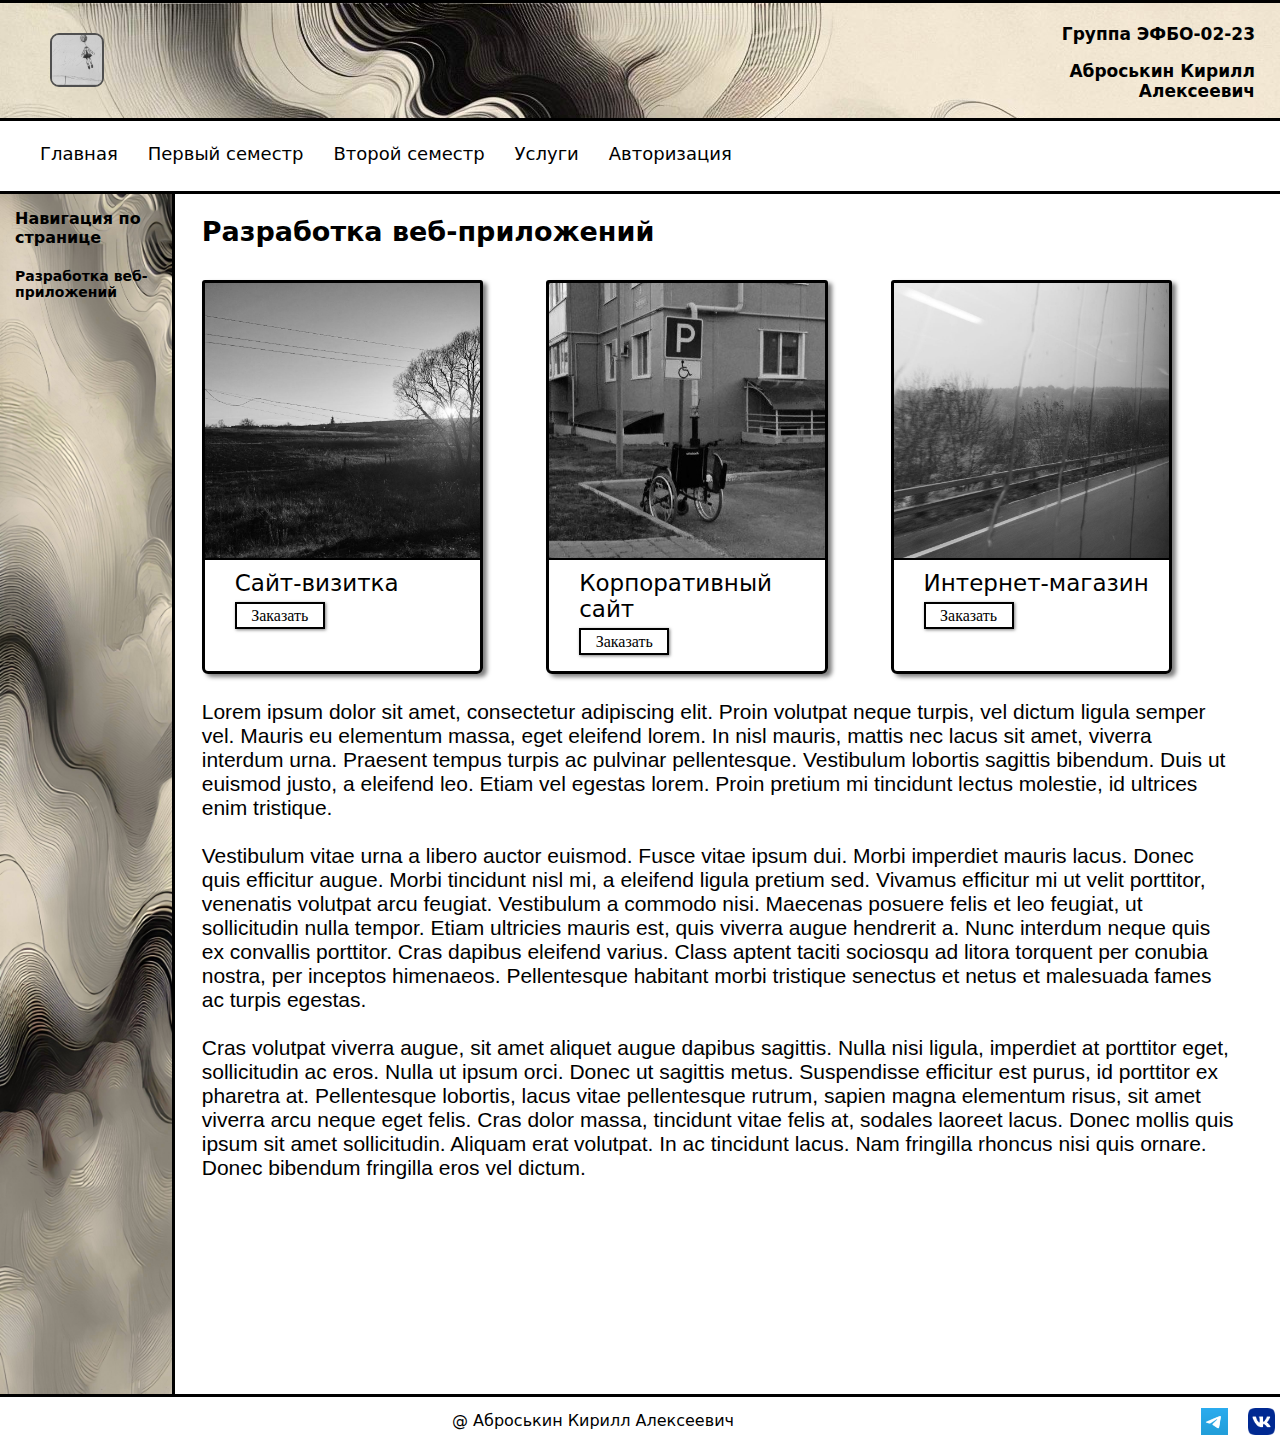
<file: prak1(2).html>
<!DOCTYPE html>
<html lang="en">
<head>
    <style>
        a {
         text-decoration: none; 
        }
       </style>
    <meta charset="UTF-8">
    <meta name="viewport" content="width=device-width, initial-scale=1.0">
    <title>Мой сайт</title>
    <link rel="stylesheet" type="text/css" href="adaptive_styles.css" />
    <script src ="prak1_scripts.js" defer></script>
</head>
<body>
    <header>
        <div class="top-header">
            <div class="container1">
                <a href="index.html" class="logoHref"><img src="logo.jpg" class="logo-image"></a>
            </div>
            <div class="container2">
                <p>Гpyппa ЭФБО-02-23</p>
                <p>Аброськин Кирилл Алексеевич</p>
            </div>
        </div>
        
        <div class="container3">
                <a href="index.html" class="animation">Главная</a>
                <a href="prak1(3).html" class="animation">Первый семестр</a>
                <a href="prak1(4).html" class="animation">Второй семестр</a>
                <a href="#" class="animation">Услуги</a>
                <a href="#" class="animation">Авторизация</a>
        </div>
    </header>

    <main>
        <nav>
            <div class = "navigation2">
                <div class = "navigationText">
                <a class="a_nav">Навигация по странице</a><br>
                <a href="#web" class="animation2">Разработка веб-приложений</a>
                </div>
            </div>
        </nav>

        <div class = "mainText">

            <h2 id="web">Разработка веб-приложений</h2>

            <div class = "uslugi">
                <div class = "usluga1">
                    <div class = "uslugaSmall">
                        <img src="derevnya.jpg" class = "usluga_pic">
                    </div>
                    <div class = "uslugaText">Сайт-визитка</div>
                    <button class = "zakazButton">Заказать</button>
                </div>
                <div class = "usluga1">
                    <div class = "uslugaSmall">
                        <img src="invalid.jpg" class = "usluga_pic">
                    </div>
                    <div class = "uslugaText">Корпоративный сайт</div>
                    <button class = "zakazButton">Заказать</button>
                </div>
                <div class = "usluga1">
                    <div class = "uslugaSmall">
                        <img src="okno.jpg"  class = "usluga_pic">
                    </div>
                    <div class = "uslugaText">Интернет-магазин</div>
                    <button class = "zakazButton">Заказать</button>
                </div>
            </div>
            <br><br>
            <div class="different_text">Lorem ipsum dolor sit amet, consectetur adipiscing elit. Proin volutpat neque turpis, vel dictum ligula semper vel. Mauris eu elementum massa, eget eleifend lorem. In nisl mauris, mattis nec lacus sit amet, viverra interdum urna. Praesent tempus turpis ac pulvinar pellentesque. Vestibulum lobortis sagittis bibendum. Duis ut euismod justo, a eleifend leo. Etiam vel egestas lorem. Proin pretium mi tincidunt lectus molestie, id ultrices enim tristique. <br><br>

                Vestibulum vitae urna a libero auctor euismod. Fusce vitae ipsum dui. Morbi imperdiet mauris lacus. Donec quis efficitur augue. Morbi tincidunt nisl mi, a eleifend ligula pretium sed. Vivamus efficitur mi ut velit porttitor, venenatis volutpat arcu feugiat. Vestibulum a commodo nisi. Maecenas posuere felis et leo feugiat, ut sollicitudin nulla tempor. Etiam ultricies mauris est, quis viverra augue hendrerit a. Nunc interdum neque quis ex convallis porttitor. Cras dapibus eleifend varius. Class aptent taciti sociosqu ad litora torquent per conubia nostra, per inceptos himenaeos. Pellentesque habitant morbi tristique senectus et netus et malesuada fames ac turpis egestas.<br><br>
    
                Cras volutpat viverra augue, sit amet aliquet augue dapibus sagittis. Nulla nisi ligula, imperdiet at porttitor eget, sollicitudin ac eros. Nulla ut ipsum orci. Donec ut sagittis metus. Suspendisse efficitur est purus, id porttitor ex pharetra at. Pellentesque lobortis, lacus vitae pellentesque rutrum, sapien magna elementum risus, sit amet viverra arcu neque eget felis. Cras dolor massa, tincidunt vitae felis at, sodales laoreet lacus. Donec mollis quis ipsum sit amet sollicitudin. Aliquam erat volutpat. In ac tincidunt lacus. Nam fringilla rhoncus nisi quis ornare. Donec bibendum fringilla eros vel dictum.</div>

        </div>
    </main>
    <footer>
        <div class = "name">
            @ Аброськин Кирилл Алексеевич
        </div>
        <div class = "nnpictures">
            <div class = "telegram"> <a href = "#"><img src="telegram.png" height = "27px" width = "27px"></a> </div>
            <div class = "vk"> <a href = "#"><img src="vk.png" height = "27px" width = "27px"></a> </div>
        </div>
    </footer>

    <div class="modal">
        <div class="modal__main">
            <h2 class="modal__title">Разработка веб-приложений</h2>
            <p>Заполните форму, и мы обязательно свяжемся с вами в ближайшее время для уточнения деталей</p>
    
            <div class="modal__form">
                <div class = "form">
                    Как вас зовут
                    <input type="text" name="username" placeholder="например Иванов Иван Иванович"/>
                </div>
                <div class = "form">
                    Ваш e-mail
                    <input type="email" name="email" placeholder="test@mail.ru"/>	
                </div>
                <div class = "form">
                    Телефон
                    <input type="text" name="phoneNumber" placeholder="+7 999 999 99 99"/>	
                </div>
                <div class = "form">
                    Страна
                    <select name="Страна">
                        <option value="Россия">Россия</option>
                        <option value="Беларусь">Беларусь</option>
                        <option value="Казахстан">Казахстан</option>
                    </select>
                </div>
                <div class = "form">
                    Дата
                    <input class="date" type="date" pattern="[0-9]{2}\.[0-9]{2}\.[0-9]{4}" required>
                </div>
                <div class = "form">
                    Комментарий
                    <textarea></textarea>
                </div>
                <div class="form">
                    <label for="agree">
                        <input class="regCheckbox" type="checkbox" id="agree" required>
                        Согласен на обработку персональных данных
                    </label>
                </div>

                <input class="submit" type="submit" name="send" value="Отправить заявку"/>
            </div>


            <button class="modal__close">&#10006</button>
    
        </div>
      </div>

</body>
</html>
</file>
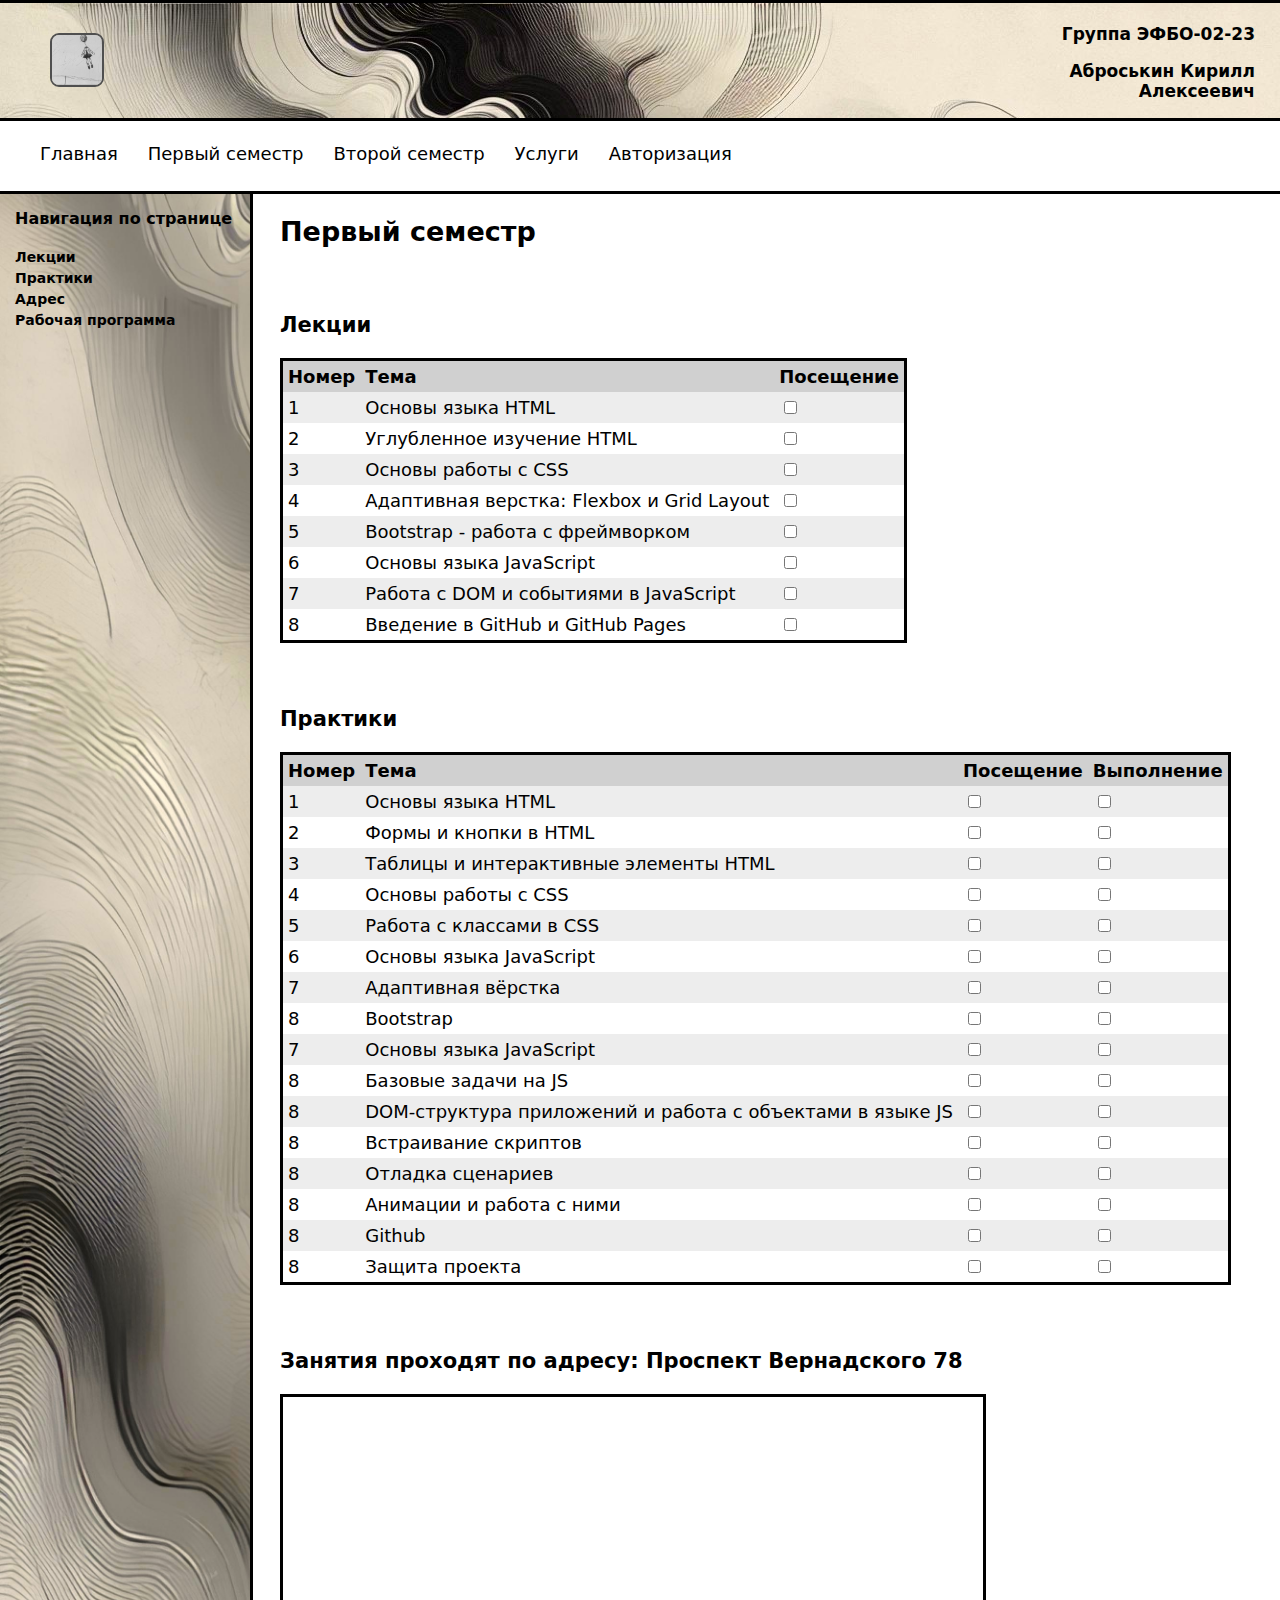
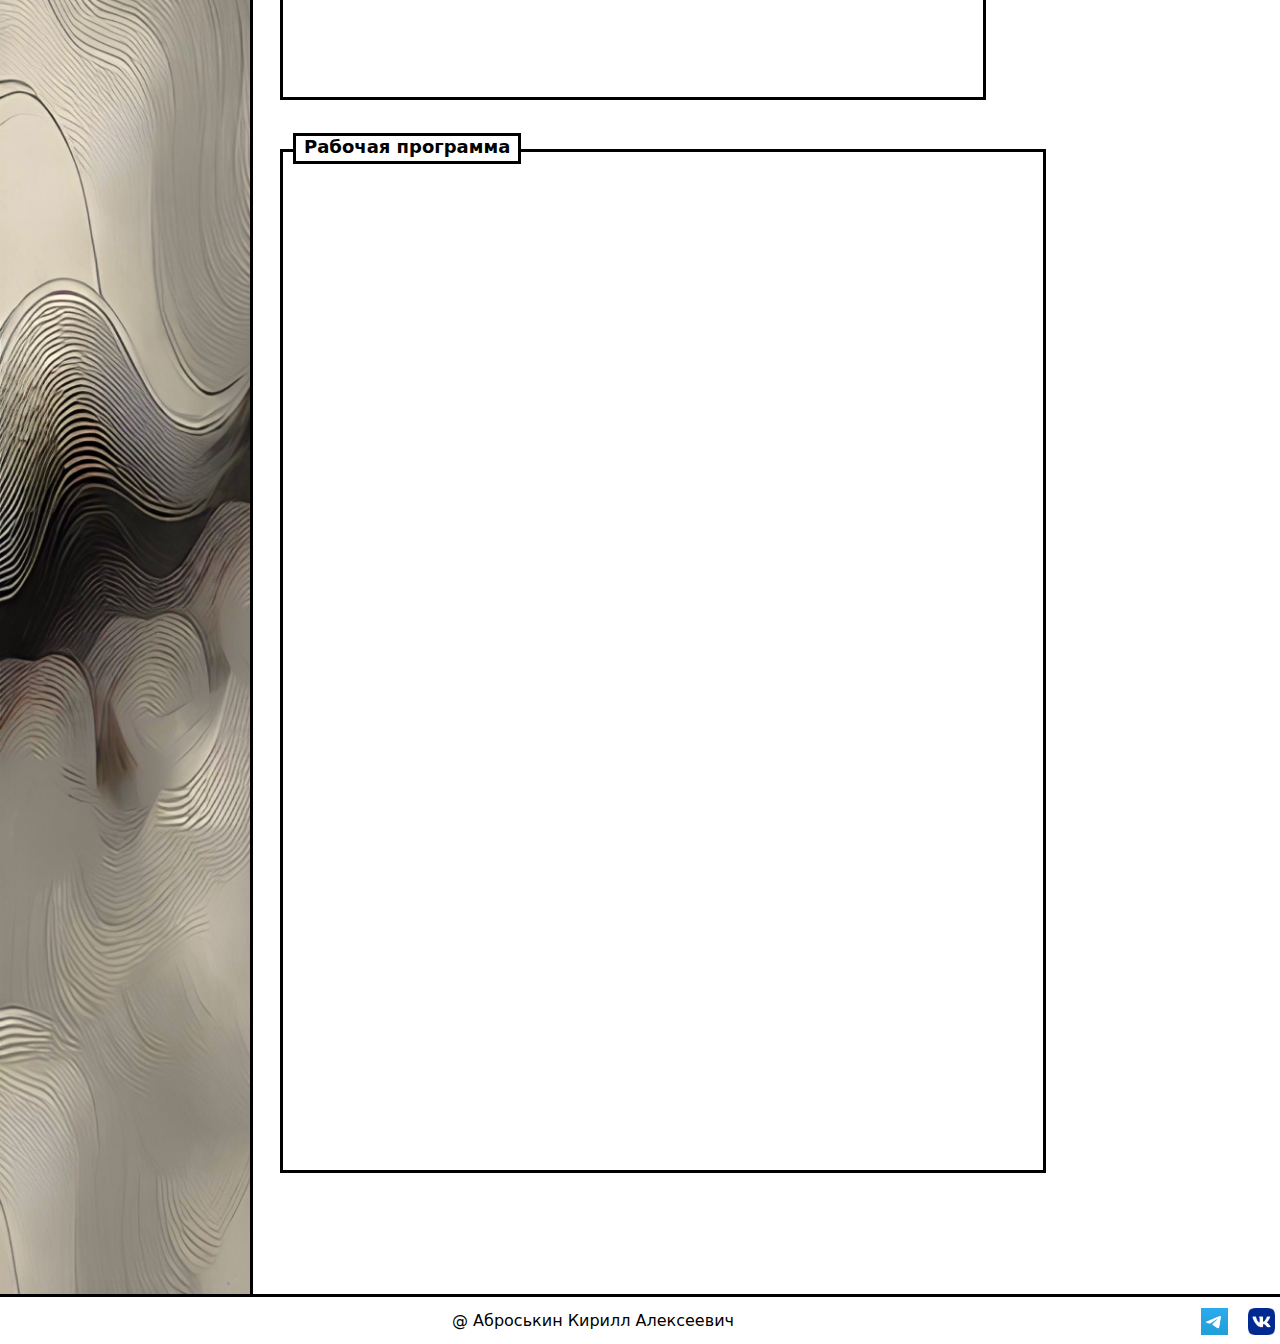
<file: prak1(3).html>
<!DOCTYPE html>
<html lang="en">
<head>
    <style>
        a {
         text-decoration: none; 
        }
       </style>
    <meta charset="UTF-8">
    <meta name="viewport" content="width=device-width, initial-scale=1.0">
    <title>Мой сайт</title>
    <link rel="stylesheet" type="text/css" href="adaptive_styles.css" />
</head>
<body>
    <header>
        <div class="top-header">
            <div class="container1">
                <a href="index.html" class="logoHref"><img src="logo.jpg" class="logo-image"></a>
            </div>
            <div class="container2">
                <p>Гpyппa ЭФБО-02-23</p>
                <p>Аброськин Кирилл Алексеевич</p>
            </div>
        </div>
        
        <div class="container3">
                <a href="index.html" class="animation">Главная</a>
                <a href="#" class="animation">Первый семестр</a>
                <a href="prak1(4).html" class="animation">Второй семестр</a>
                <a href="prak1(2).html" class="animation">Услуги</a>
                <a href="#" class="animation">Авторизация</a>
        </div>
    </header>

    <main>
        <nav>
            <div class = "navigation3">
                <div class = "navigationText">
                <a class="a_nav">Навигация по странице</a><br>
                <a href="#lectures" class="animation2">Лекции</a>
                <a href="#practice" class="animation2">Практики</a>
                <a href="#adress"class="animation2">Адрес</a>
                <a href="#program" class="animation2">Рабочая программа</a>
                </div>
            </div>
        </nav>

        <div class = "mainText">
            <h2>Первый семестр</h2><br>

            <h3 id="lectures">Лекции</h3>
            <div class="table-container">
                <table>
                    <tr>
                        <th>Номер</th>
                        <th>Тема</th>
                        <th>Посещение</th>
                    </tr>
                    <tr class="tr1">
                        <td>1</td>
                        <td>Основы языка HTML</td>
                        <td><input type="Checkbox" id="attended" class="attendCheckbox"></td>
                    </tr>
                    <tr class="tr2">
                        <td>2</td>
                        <td>Углубленное изучение HTML</td>
                        <td><input type="Checkbox" id="attended" class="attendCheckbox"></td>
                    </tr>
                    <tr class="tr1">
                        <td>3</td>
                        <td>Основы работы с CSS</td>
                        <td><input type="Checkbox" id="attended" class="attendCheckbox"></td>
                    </tr>
                    <tr class="tr2">
                        <td>4</td>
                        <td>Адаптивная верстка: Flexbox и Grid Layout</td>
                        <td><input type="Checkbox" id="attended" class="attendCheckbox"></td>
                    </tr>
                    <tr class="tr1">
                        <td>5</td>
                        <td>Bootstrap - работа с фреймворком</td>
                        <td><input type="Checkbox" id="attended" class="attendCheckbox"></td>
                    </tr>
                    <tr class="tr2">
                        <td>6</td>
                        <td>Основы языка JavaScript</td>
                        <td><input type="Checkbox" id="attended" class="attendCheckbox"></td>
                    </tr>
                    <tr class="tr1">
                        <td>7</td>
                        <td>Работа с DOM и событиями в JavaScript</td>
                        <td><input type="Checkbox" id="attended" class="attendCheckbox"></td>
                    </tr>
                    <tr class="tr2">
                        <td>8</td>
                        <td>Введение в GitHub и GitHub Pages</td>
                        <td><input type="Checkbox" id="attended" class="attendCheckbox"></td>
                    </tr>
                </table>
            </div>
            
            <br><br>
            
            <h3 id="practice">Практики</h3>
            <div class="table-container">
                <table>
                    <tr>
                        <th>Номер</th>
                        <th>Тема</th>
                        <th>Посещение</th>
                        <th>Выполнение</th>
                    </tr>
                    <tr class="tr1">
                        <td>1</td>
                        <td>Основы языка HTML</td>
                        <td><input type="Checkbox" id="attended" class="attendCheckbox"></td>
                        <td><input type="Checkbox" id="completed" class="attendCheckbox"></td>
                    </tr>
                    <tr class="tr2">
                        <td>2</td>
                        <td>Формы и кнопки в HTML</td>
                        <td><input type="Checkbox" id="attended" class="attendCheckbox"></td>
                        <td><input type="Checkbox" id="completed" class="attendCheckbox"></td>
                    </tr>
                    <tr class="tr1">
                        <td>3</td>
                        <td>Таблицы и интерактивные элементы HTML</td>
                        <td><input type="Checkbox" id="attended" class="attendCheckbox"></td>
                        <td><input type="Checkbox" id="completed" class="attendCheckbox"></td>
                    </tr>
                    <tr class="tr2">
                        <td>4</td>
                        <td>Основы работы с CSS</td>
                        <td><input type="Checkbox" id="attended" class="attendCheckbox"></td>
                        <td><input type="Checkbox" id="completed" class="attendCheckbox"></td>
                    </tr>
                    <tr class="tr1">
                        <td>5</td>
                        <td>Работа с классами в CSS</td>
                        <td><input type="Checkbox" id="attended" class="attendCheckbox"></td>
                        <td><input type="Checkbox" id="completed" class="attendCheckbox"></td>
                    </tr>
                    <tr class="tr2">
                        <td>6</td>
                        <td>Основы языка JavaScript</td>
                        <td><input type="Checkbox" id="attended" class="attendCheckbox"></td>
                        <td><input type="Checkbox" id="completed" class="attendCheckbox"></td>
                    </tr>
                    <tr class="tr1">
                        <td>7</td>
                        <td>Адаптивная вёрстка</td>
                        <td><input type="Checkbox" id="attended" class="attendCheckbox"></td>
                        <td><input type="Checkbox" id="completed" class="attendCheckbox"></td>
                    </tr>
                    <tr class="tr2">
                        <td>8</td>
                        <td>Bootstrap</td>
                        <td><input type="Checkbox" id="attended" class="attendCheckbox"></td>
                        <td><input type="Checkbox" id="completed" class="attendCheckbox"></td>
                    </tr>
                    <tr class="tr1">
                        <td>7</td>
                        <td>Основы языка JavaScript</td>
                        <td><input type="Checkbox" id="attended" class="attendCheckbox"></td>
                        <td><input type="Checkbox" id="completed" class="attendCheckbox"></td>
                    </tr>
                    <tr class="tr2">
                        <td>8</td>
                        <td>Базовые задачи на JS</td>
                        <td><input type="Checkbox" id="attended" class="attendCheckbox"></td>
                        <td><input type="Checkbox" id="completed" class="attendCheckbox"></td>
                    </tr>
                    <tr class="tr1">
                        <td>8</td>
                        <td>DOM-структура приложений и работа с объектами в языке JS</td>
                        <td><input type="Checkbox" id="attended" class="attendCheckbox"></td>
                        <td><input type="Checkbox" id="completed" class="attendCheckbox"></td>
                    </tr>
                    <tr class="tr2">
                        <td>8</td>
                        <td>Встраивание скриптов</td>
                        <td><input type="Checkbox" id="attended" class="attendCheckbox"></td>
                        <td><input type="Checkbox" id="completed" class="attendCheckbox"></td>
                    </tr>
                    <tr class="tr1">
                        <td>8</td>
                        <td>Отладка сценариев</td>
                        <td><input type="Checkbox" id="attended" class="attendCheckbox"></td>
                        <td><input type="Checkbox" id="completed" class="attendCheckbox"></td>
                    </tr>
                    <tr class="tr2">
                        <td>8</td>
                        <td>Анимации и работа с ними</td>
                        <td><input type="Checkbox" id="attended" class="attendCheckbox"></td>
                        <td><input type="Checkbox" id="completed" class="attendCheckbox"></td>
                    </tr>
                    <tr class="tr1">
                        <td>8</td>
                        <td>Github</td>
                        <td><input type="Checkbox" id="attended" class="attendCheckbox"></td>
                        <td><input type="Checkbox" id="completed" class="attendCheckbox"></td>
                    </tr>
                    <tr class="tr2">
                        <td>8</td>
                        <td>Защита проекта</td>
                        <td><input type="Checkbox" id="attended" class="attendCheckbox"></td>
                        <td><input type="Checkbox" id="completed" class="attendCheckbox"></td>
                    </tr>
                </table>
            </div>
            
            <br><br>

            <h3 id="adress">Занятия проходят по адресу: Проспект Вернадского 78</h3>
            <iframe src="https://yandex.ru/map-widget/v1/?ll=37.480487,55.669969&z=15&l" width="700" height="300" frameborder="1" allowfullscreen="true"></iframe>
            
            <div class="pdf_container">
                <div class="pdf_title" id="program">Рабочая программа</div>
                <iframe src="file:///C:/Users/abros/Downloads/%D0%9F%D1%80%D0%B0%D0%BA%D1%82%D0%B8%D0%BA%D0%B0%20%D1%84%D1%80%D0%B1%D0%BA.pdf" class="pdf_frame"></iframe>
            </div>

        </div>
    </main>

    <footer>
        <div class = "name">
            @ Аброськин Кирилл Алексеевич
        </div>
        <div class = "nnpictures">
            <div class = "telegram"> <a href = "#"><img src="telegram.png" height = "27px" width = "27px"></a> </div>
            <div class = "vk"> <a href = "#"><img src="vk.png" height = "27px" width = "27px"></a> </div>
        </div>
    </footer>

</body>
</html>
</file>
<file: adaptive_styles.css>
body {
    font-family: system-ui;
    width: 100%;
    font-size: 16px;
    height: 100%;
    margin: 0;
}

header {
    width: 100%;
}

.top-header{
    display: flex;
    border-top: 3px solid rgb(0, 0, 0);
    height: auto;
    background-image: url('fon_header.jpg');
}

.container1 {
    justify-content: left;
    height: 100px;
    width: 100%;
    align-items: center;
    padding: 0 20px;
    margin-top: 10px;
}

.container2 {
    font-family: system-ui;
    justify-content: right;
    align-items: center;
    text-align: right;
    margin: 4px 25px 0px 130px;
    width: 400px;
    font-size: 17px;
    font-weight: 800;
}

.container3 {
    font-size: 19px;
    justify-content: left;
    height: 70px;
    display: flex;
    align-items: center;
    border-top: 3px solid rgb(0, 0, 0);
    border-bottom: 3px solid rgb(0, 0, 0);
    padding: 0 20px;
}

.logo-image {
    width: 50px;
    height: 50px;
    margin-left: 15px;
    margin-top: 20px;
    border-radius: 9px;
    border: 2px solid rgb(79, 79, 79);
}
.logoHref {
    width: 30px;
}

a {
    color:black;
    display: block;
    margin: 0px 5px 5px 15px;
  }

.a_nav {
    cursor: default;
    font-size: 16px;
}

.animation {
    position: relative;
    text-decoration: none;
    color: black;
    font-size: 18px; 
    padding: 5px;
    transition: color 0.3s;
}
.animation::after {
    content: '';
    position: absolute;
    width: 0;
    height: 2px;
    background-color: rgb(74, 80, 0);
    bottom: 0;
    left: 0;
    transition: width 0.3s ease;
}
.animation:hover::after {
    width: 100%;
}

.animation2:hover {
    transform:scaleX(1.025);
}

nav {
    width: 80%;
    min-width: 120px;
    max-width: 250px;
}

.navigation1 {
    font-weight: 700;
    font-size: 14px;
    width: 100%;
    height: 1900px;
    border-right: 3px solid rgb(0, 0, 0);
    background-image: url('fon_nav.jpg');
    background-size: cover;
}
.navigation2 {
    font-weight: 700;
    font-size: 14px;
    width: 100%;
    height: 1200px;
    border-right: 3px solid rgb(0, 0, 0);
    background-image: url('fon_nav.jpg');
    background-size: cover;
}
.navigation3 {
    font-weight: 700;
    font-size: 14px;
    width: 100%;
    height: 2700px;
    border-right: 3px solid rgb(0, 0, 0);
    background-image: url('fon_nav.jpg');
    background-size: cover;
}


.navigationText {
    padding-top: 15px;
}

main {
    display: flex;
}

.mainText {
    font-size: 18px;
    margin-left: 30px;
    margin-right: 45px;
}

.profile {
    display: flex;
}

.profileText {
    height: auto;
    width: 50%;
}
.profilePic {
    width: 300px;
    height: 300px;
    margin-left: 20px;
    margin-top: 42px;
    border-radius: 10px;
    border: 2px solid rgb(255, 255, 255);
    box-shadow: 2px 2px 3px rgba(0, 0, 0, 0.5);
}

footer {
    border-top: 3px solid black;
    display: flex;
    align-items: center;
    height: auto;
}

.name {
    margin-left: auto;
    width: auto;
    min-width: 250px;
}
.nnpictures {
    margin-top: 11px;
    display: flex;
    margin-left: auto;
}
.telegram {
    border-radius: 9px;
}

.uslugi {
    width: 100%;
    display: grid;
    grid-template-columns: 1fr 1fr 1fr;
}
.usluga1 {
    height: 100%; 
    width: 80%;
    border: 3px solid black;
    border-radius: 3px 3px 6px 6px;
    margin: 10px 30px 0px 0px;
    box-shadow: 4px 3px 4px rgba(0, 0, 0, 0.5);
    overflow: hidden;
}
.uslugaText {
    font-size: 23px;
    margin: 6px 0px 0px 30px;
}
.usluga_pic {
    width: 100%;
    height: 1%;
    object-fit: cover;
    border-bottom: 2px solid black;
}
.zakazButton {
    font-family: cursive;
    font-size: 16px;
    margin: 6px 0px 0px 30px;
    width: 90px;
    height: 27px;
    border: 2px solid black;
    box-shadow: 1px 1px 3px rgba(0, 0, 0, 0.5);
    cursor: pointer;
    background-color: transparent;
    color: black;
    transition: background-color 0.3s, color 0.3s, box-shadow 0.3s, transform 0.3s;
}
.zakazButton:hover {
    box-shadow: 2px 2px 6px rgba(0, 0, 0, 0.7);
    transform: scale(1.01);
    background-color: rgb(255, 250, 216);
}
.zakazButton:active {
    box-shadow: 1px 1px 4px rgba(0, 0, 0, 0.3);
    transform: scale(0.95);
}

.different_text {
    font-family:'Gill Sans', 'Gill Sans MT', Calibri, 'Trebuchet MS', sans-serif;
    font-size: 21px;
}

.modal {
    position: fixed;
    inset: 0;
    background-color: rgba(0, 0, 0, 0.5);
    display: flex;
    cursor: pointer;
    padding: 30px;
    overflow-y: auto;
    display: none;
  }

  .modal__main {
    position: relative;
    max-width: 450px;
    background-color: rgb(255, 255, 255);
    margin: auto;
    color: #000;
    border-radius: 16px;
    padding: 30px;
    cursor: default;
    border: 3px solid rgb(39, 38, 38);
  }

  .modal__title {
    margin-bottom: 30px;
  }

  .modal__close {
    background-color: transparent;
    border: none;
    cursor: pointer;
    font-size: 22px;
    position: absolute;
    top: 10px;
    right: 10px;
  }

.modal__form {
    margin-top: 30px;
    display: block;
}

.form {
    display: flex;
    justify-content: space-between;
    margin-bottom: 10px;
}

input {
    width: 71%;
    font-family: cursive;
    border: 2px solid black;
}
select {
    margin-right: 49.5%;
    width: 23%;
    font-family: cursive;
    border: 2px solid black;
    cursor: pointer;
}
.date {
    width: 22%;
    margin-right: 49.5%;
    cursor: pointer;
}
textarea {
    width: 71%;
    height: 70px;
    margin-left: 4%;
    border: 2px solid black;
    font-family: cursive;
}
.regCheckbox {
    width: 15px;
    cursor: pointer;
}
.submit {
    background-color: transparent;
    width: 50%;
    margin-left: 25%;
    cursor: pointer;
}

video {
    margin: 35px 30px 30px 32%;
    border-radius: 18px;
    box-shadow: 3px 3px 3px rgba(0, 0, 0, 0.5);
    border: 2px solid rgb(255, 255, 255);
}

table {
    text-align: left;
    border: 3px solid black;
    border-collapse: collapse;
}
.table-container {
    overflow-x: auto;
    min-width: 300px;
}
th {
    background-color: #d0d0d0;
    padding: 5px;
}
td {
    padding: 5px;
}
.tr1 {
    background-color: #ededed;
}
.tr1:hover{
    color: rgba(201, 194, 145, 0.904);
}
.tr2:hover{
    color: rgb(201, 194, 145);
}
.attendCheckbox {
    width: 15px;
    accent-color: rgb(185, 185, 185);
}

iframe {
    border: 3px solid black;
}

.pdf_container {
    border: 3px solid black;
    width: 80%;
    height: auto;
    aspect-ratio: 3 / 4;
    position: relative;
    margin-top: 45px;
}
.pdf_title {
    position: absolute;
    top: -19px;
    left: 10px;
    background-color: rgb(255, 255, 255);
    padding: 0px 8px 4px 8px;
    font-size: 18px;
    font-weight: 700;
    border: 3px solid black;
}
.pdf_frame {
    width: 100%;
    height: 100%;
    border: none;
}


@media (min-width: 768px) and (max-width: 1000px) {
    body {
        font-family: system-ui;
        width: 100%;
        font-size: 16px;
        height: 100%;
        margin: 0;
    }
    
    header {
        width: 100%;
    }
    
    .top-header{
        display: flex;
        border-top: 3px solid rgb(0, 0, 0);
        height: auto;
        background-image: url('fon_header.jpg');
        width: 100%
    }
    
    .container1 {
        justify-content: left;
        height: 100px;
        width: 100%;
        align-items: center;
        padding: 0 20px;
        margin-top: 10px;
    }
    
    .container2 {
        font-family: system-ui;
        justify-content: right;
        align-items: center;
        text-align: right;
        margin: 4px 25px 0px 130px;
        width: 400px;
        font-size: 17px;
        font-weight: 800;
    }
    
    .container3 {
        font-size: 19px;
        justify-content: left;
        height: 70px;
        display: flex;
        align-items: center;
        border-top: 3px solid rgb(0, 0, 0);
        border-bottom: 3px solid rgb(0, 0, 0);
        padding: 0 20px;
    }
    
    .logo-image {
        width: 50px;
        height: 50px;
        margin-left: 15px;
        margin-top: 20px;
        border-radius: 9px;
        border: 2px solid rgb(79, 79, 79);
    }
    .logoHref {
        width: 30px;
    }
    
    a {
        color:black;
        display: block;
        margin: 0px 5px 5px 15px;
      }
    
    .a_nav {
        cursor: default;
        font-size: 16px;
    }
    
    .animation {
        position: relative;
        text-decoration: none;
        color: black;
        font-size: 18px; 
        padding: 5px;
        transition: color 0.3s;
    }
    .animation::after {
        content: '';
        position: absolute;
        width: 0;
        height: 2px;
        background-color: rgb(74, 80, 0);
        bottom: 0;
        left: 0;
        transition: width 0.3s ease;
    }
    .animation:hover::after {
        width: 100%;
    }
    
    .animation2:hover {
        transform:scaleX(1.025);
    }
    
    nav {
        width: 50%;
        min-width: 120px;
        max-width: 250px;
    }
    
    .navigation1 {
        font-weight: 700;
        font-size: 14px;
        width: 100%;
        height: 1700px;
        border-right: 3px solid rgb(0, 0, 0);
        background-image: url('fon_nav.jpg');
        background-size: cover;
    }
    .navigation2 {
        font-weight: 700;
        font-size: 14px;
        width: 100%;
        height: 1700px;
        border-right: 3px solid rgb(0, 0, 0);
        background-image: url('fon_nav.jpg');
        background-size: cover;
    }
    .navigation3 {
        font-weight: 700;
        font-size: 14px;
        width: 100%;
        height: 2700px;
        border-right: 3px solid rgb(0, 0, 0);
        background-image: url('fon_nav.jpg');
        background-size: cover;
    }
    
    
    .navigationText {
        padding-top: 15px;
    }
    
    main {
        display: flex;
    }
    
    .mainText {
        font-size: 18px;
        margin-left: 30px;
        margin-right: 45px;
    }
    
    .profile {
        display: flex;
    }
    
    .profileText {
        height: auto;
        width: 50%;
    }
    .profilePic {
        width: 220px;
        height: 220px;
        margin-left: 20px;
        margin-top: 42px;
        border-radius: 10px;
        border: 2px solid rgb(255, 255, 255);
        box-shadow: 2px 2px 3px rgba(0, 0, 0, 0.5);
    }
    
    footer {
        border-top: 3px solid black;
        display: flex;
        align-items: center;
        height: auto;
    }
    
    .name {
        margin-left: auto;
        width: auto;
        min-width: 250px;
    }
    .nnpictures {
        margin-top: 11px;
        display: flex;
        margin-left: auto;
    }
    .telegram {
        border-radius: 9px;
    }
    
    .uslugi {
        width: 100%;
        display: grid;
        grid-template-columns: 1fr 1fr;
        row-gap: 20px;
    }
    
    .uslugi > :nth-child(3) {
        justify-self: center;
        margin-left: 87.5%;
    }
    
    .usluga1 {
        height: 100%; 
        width: 80%;
        border: 3px solid black;
        border-radius: 3px 3px 6px 6px;
        margin: 10px 30px 0px 0px;
        box-shadow: 4px 3px 4px rgba(0, 0, 0, 0.5);
        overflow: hidden;
    }
    .uslugaText {
        font-size: 23px;
        margin: 6px 0px 0px 30px;
    }
    .usluga_pic {
        width: 100%;
        height: 1%;
        object-fit: cover;
        border-bottom: 2px solid black;
    }
    .zakazButton {
        font-family: cursive;
        font-size: 16px;
        margin: 6px 0px 0px 30px;
        width: 90px;
        height: 27px;
        border: 2px solid black;
        box-shadow: 1px 1px 3px rgba(0, 0, 0, 0.5);
        cursor: pointer;
        background-color: transparent;
        color: black;
        transition: background-color 0.3s, color 0.3s, box-shadow 0.3s, transform 0.3s;
    }
    .zakazButton:hover {
        box-shadow: 2px 2px 6px rgba(0, 0, 0, 0.7);
        transform: scale(1.01);
        background-color: rgb(255, 250, 216);
    }
    .zakazButton:active {
        box-shadow: 1px 1px 4px rgba(0, 0, 0, 0.3);
        transform: scale(0.95);
    }
    
    .different_text {
        font-family:'Gill Sans', 'Gill Sans MT', Calibri, 'Trebuchet MS', sans-serif;
        font-size: 21px;
    }
    
    .modal {
        position: fixed;
        inset: 0;
        background-color: rgba(0, 0, 0, 0.5);
        display: flex;
        cursor: pointer;
        padding: 30px;
        overflow-y: auto;
        display: none;
      }
    
      .modal__main {
        position: relative;
        max-width: 450px;
        background-color: rgb(255, 255, 255);
        margin: auto;
        color: #000;
        border-radius: 16px;
        padding: 30px;
        cursor: default;
        border: 3px solid rgb(39, 38, 38);
      }
    
      .modal__title {
        margin-bottom: 30px;
      }
    
      .modal__close {
        background-color: transparent;
        border: none;
        cursor: pointer;
        font-size: 22px;
        position: absolute;
        top: 10px;
        right: 10px;
      }
    
    .modal__form {
        margin-top: 30px;
        display: block;
    }
    
    .form {
        display: flex;
        justify-content: space-between;
        margin-bottom: 10px;
    }
    
    input {
        width: 71%;
        font-family: cursive;
        border: 2px solid black;
    }
    select {
        margin-right: 49.5%;
        width: 23%;
        font-family: cursive;
        border: 2px solid black;
        cursor: pointer;
    }
    .date {
        width: 22%;
        margin-right: 49.5%;
        cursor: pointer;
    }
    textarea {
        width: 71%;
        height: 70px;
        margin-left: 4%;
        border: 2px solid black;
        font-family: cursive;
    }
    .regCheckbox {
        width: 15px;
        cursor: pointer;
    }
    .submit {
        background-color: transparent;
        width: 50%;
        margin-left: 25%;
        cursor: pointer;
    }
    
    video {
        margin: 35px 30px 30px 32%;
        border-radius: 18px;
        box-shadow: 3px 3px 3px rgba(0, 0, 0, 0.5);
        border: 2px solid rgb(255, 255, 255);
    }
    
    table {
        text-align: left;
        border: 3px solid black;
        border-collapse: collapse;
        width: 700px;
        height: 400px;
    }
    .table-container {
        overflow-x: auto;
    }
    th {
        background-color: #d0d0d0;
        padding: 5px;
    }
    td {
        padding: 5px;
    }
    .tr1 {
        background-color: #ededed;
    }
    .tr1:hover{
        color: rgba(201, 194, 145, 0.904);
    }
    .tr2:hover{
        color: rgb(201, 194, 145);
    }
    .attendCheckbox {
        width: 15px;
        accent-color: rgb(185, 185, 185);
    }

    
    iframe {
        border: 3px solid black;
        border-radius: 2px;
        width: 75%;
        aspect-ratio: 7 / 3;
    }
    
    .pdf_container {
        border: 3px solid black;
        width: 75%;
        height: auto;
        aspect-ratio: 3 / 4;
        position: relative;
        margin-top: 45px;
    }
    .pdf_title {
        position: absolute;
        top: -19px;
        left: 10px;
        background-color: rgb(255, 255, 255);
        padding: 0px 8px 4px 8px;
        font-size: 18px;
        font-weight: 700;
        border: 3px solid black;
    }
    .pdf_frame {
        width: 100%;
        height: 100%;
        border: none;
    }
}

@media (max-width: 767px) {
    main {
        display: flex;
        flex-direction: column;
    }
    /* Сбоку контейнер перемещается вниз */
    nav {
        position: static; /* Навигация будет в потоке документа */
        width: 100%; /* Занимает всю ширину экрана */
        max-width: 1000px;
        height: auto; /* Высота будет зависеть от контента */
        background-image: none; /* Убираем фоновое изображение */
        border-bottom: 3px solid rgb(0, 0, 0);
        align-items: center;
    }

    .navigation1 {
        height: auto; /* Высота будет зависеть от контента */
        border-right: none; /* Убираем правую границу */
        background-image: none; /* Убираем фоновое изображение */
        width: 100%;
    }
    .navigation2 {
        height: auto; /* Высота будет зависеть от контента */
        border-right: none; /* Убираем правую границу */
        background-image: none; /* Убираем фоновое изображение */
        width: 100%;
    }
    .navigation3 {
        height: auto; /* Высота будет зависеть от контента */
        border-right: none; /* Убираем правую границу */
        background-image: none; /* Убираем фоновое изображение */
        width: 100%;
    }

    .navigationText {
        text-align: center;
        margin-bottom: 15px;
    }
    
    /* Добавляем отступ между container3 и nav */
    .container3 {
        font-size: 19px;
        justify-content: flex-start; /* Можно использовать flex-start, чтобы выровнять элементы сверху */
        height: auto; /* Автоматическая высота для вертикального меню */
        display: flex;
        flex-direction: column; /* Меняем направление на вертикальное */
        align-items: flex-start; /* Выравнивание элементов по левому краю */
        border-top: 3px solid rgb(0, 0, 0);
        border-bottom: 3px solid rgb(0, 0, 0);
        padding: 20px 0; /* Меняем отступы для вертикального размещения */
        align-items: center;
    }

    .profilePic {
        width: 140px;
        height: 140px;
    }

    .video1 {
        margin: 5% 3% 3% 5%;
        border-radius: 18px;
        box-shadow: 3px 3px 3px rgba(0, 0, 0, 0.5);
        border: 2px solid rgb(255, 255, 255);
    }
    .video2 {
        margin: 5% 5% 3% 5%;
        border-radius: 18px;
        box-shadow: 3px 3px 3px rgba(0, 0, 0, 0.5);
        border: 2px solid rgb(255, 255, 255);
    }

    .mainText {
        margin: 0px 15px 0px 15px;
    }

    .uslugi {
        width: 100%;
        display: grid;
        grid-template-columns: 1fr;
        row-gap: 20px;
        margin: 0;
    }
    .usluga1 {
        margin-left: 10%;
    }

    .different_text {
        margin-bottom: 20px;
    }

    .form {
        display: flex;
        flex-direction: column;
        justify-content: space-between;
        margin-bottom: 10px;
    }
    textarea {
        margin-left: 0;
    }
    
    table {
        text-align: left;
        border: 3px solid black;
        border-collapse: collapse;
        min-width: 1000px;
        width: 100%;
    }
    .table-container {
        overflow-x: auto;
    }

    iframe {
        border: 3px solid black;
        border-radius: 2px;
        width: 75%;
        height: 40%;
    }
    .pdf_container {
        border: 3px solid black;
        width: 75%;
        height: auto;
        position: relative;
        margin-top: 45px;
        margin-bottom: 20px;
    }
}
</file>
